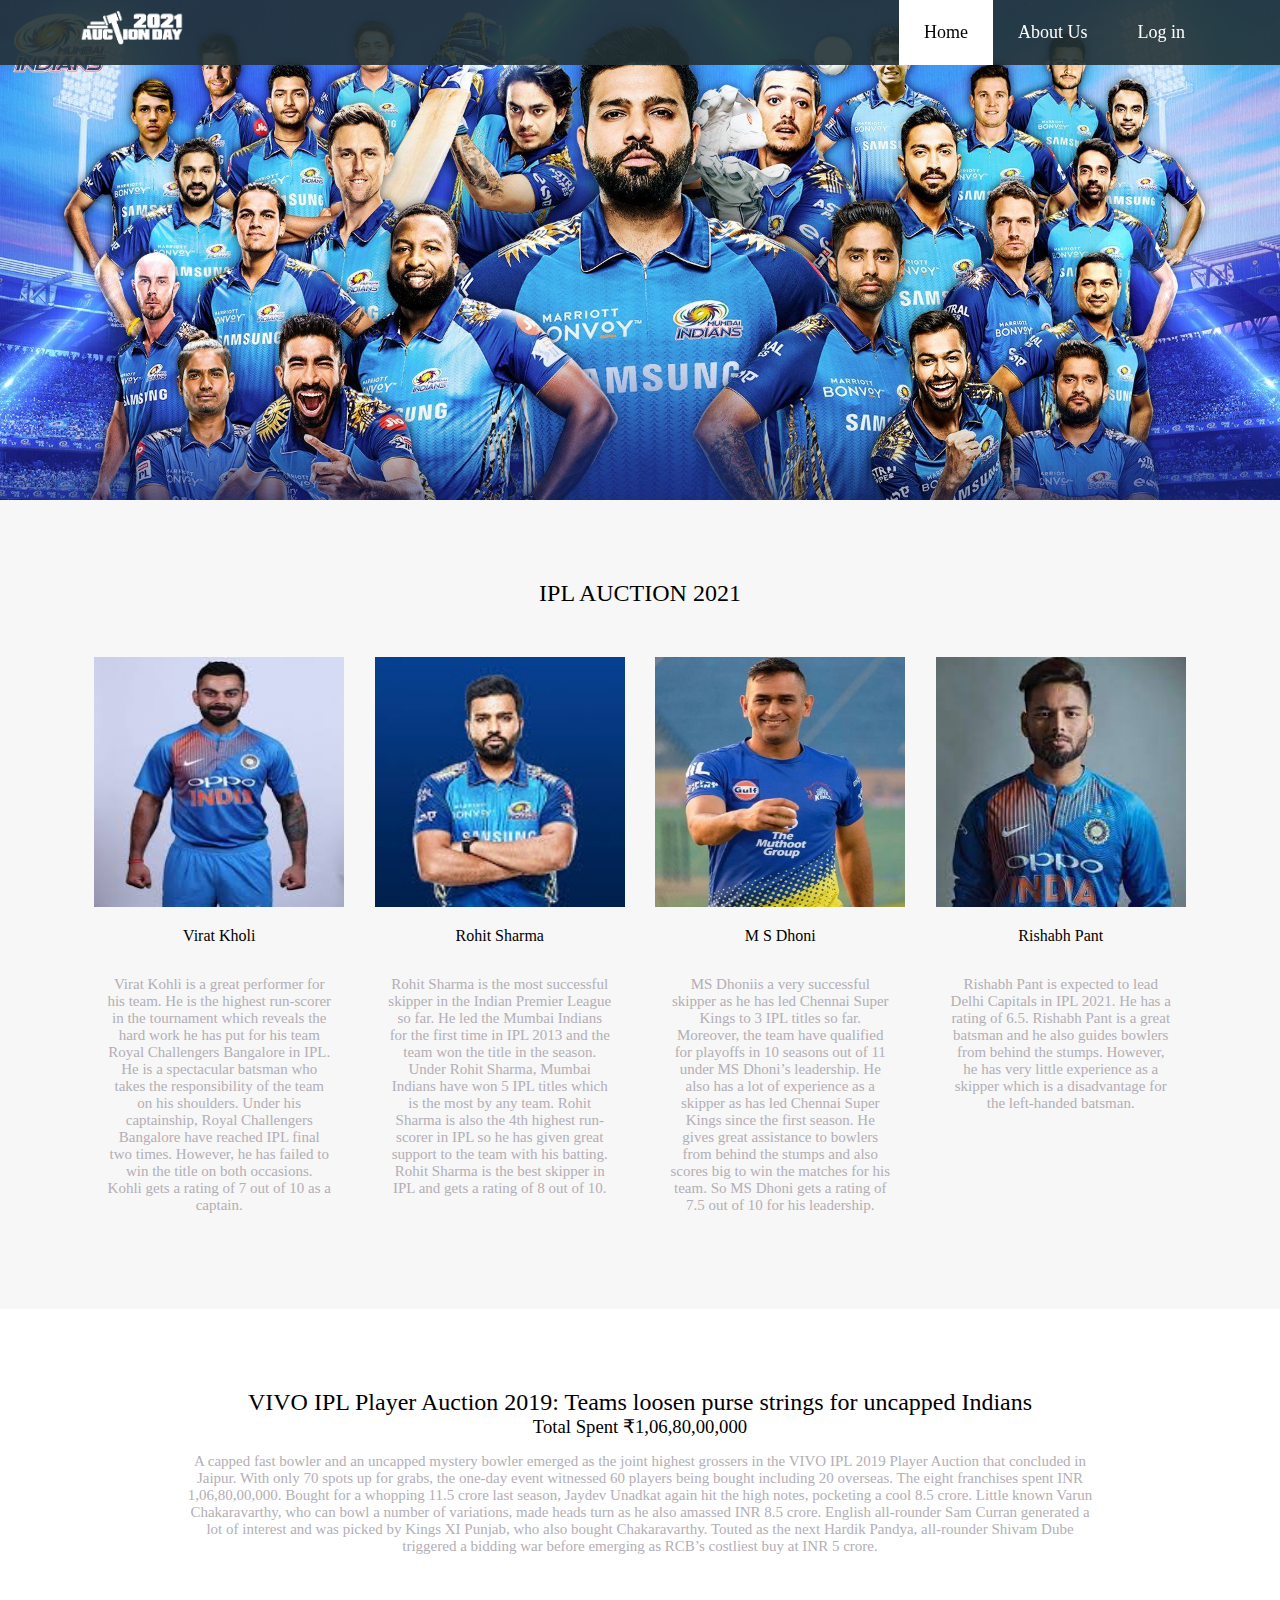
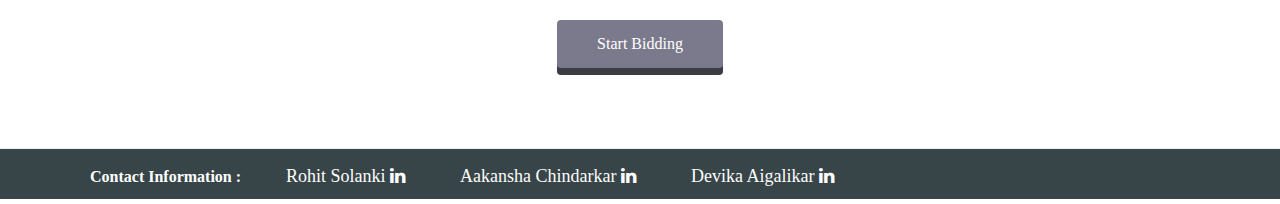
<file: index.html>
<!DOCTYPE html>
<html>
  <head>
    <meta charset="utf-8">
    <meta name="viewport" content="width=device-width, initial-scale=1.0">
    <title>IPL Auction</title>
    <link rel="stylesheet" href="stylesheet.css">
    <link rel="stylesheet" href="responsive.css">
    <link rel="stylesheet" href="https://maxcdn.bootstrapcdn.com/font-awesome/4.5.0/css/font-awesome.min.css">
  </head>
  <body>
    <header>
      <div class="container">
        <div class="header-left">
          <img class="logo" src="ipl.png">
        </div>
        <!-- Add a menu icon here -->
        <span class="fa fa-bars menu-icon"></span>
        <div class="header-right">
		  <a class="selected">Home</a>
          <a href="AboutUs.html" class="notselected">About Us</a>
          <a href="loginpage.html" class="notselected">Log in</a>
        </div>
      </div>
    </header>
    <div class="top-wrapper">
      <div class="container">
        <!--<h1>IPL AUCTION 2021</h1>
        <h1>LEARN TO BE CREATIVE.</h1>
        <p>The full list of players sold and unsold at the 2021 IPL player auction in Chennai. </p>
        <p>(Conversion rates as follows: USD 1 = INR 73 approx; INR 50 lakh = USD 68,000 approx; INR 1 crore = USD 137,000 approx; INR 10 crore = USD 1,370,000 approx)</p>
         <div class="btn-wrapper">
          <a href="#" class="btn signup">Sign up </a>-->
         <!-- <p>or</p>
          <a href="#" class="btn facebook"><span class="fa fa-facebook"></span>Sign up with Facebook</a>
          <a href="#" class="btn twitter"><span class="fa fa-twitter"></span>Sign up with Twitter</a> -->
        </div> 
      </div>
    </div>
    <div class="lesson-wrapper">
      <div class="container">
        <div class="heading">
          <h2>IPL AUCTION 2021</h2>
        </div>
        <div class="lessons">
          <div class="lesson">
            <div class="lesson-icon">
              <img class="playerimage"src="virat.png">
              
            </div>
			<p>Virat Kholi</p>
            <p class="text-contents">Virat Kohli is a great performer for his team. He is the highest run-scorer in the tournament which reveals the hard work he has put for his team Royal Challengers Bangalore in IPL. He is a spectacular batsman who takes the responsibility of the team on his shoulders. Under his captainship, Royal Challengers Bangalore have reached IPL final two times. However, he has failed to win the title on both occasions. Kohli gets a rating of 7 out of 10 as a captain.</p>
          </div>
          <div class="lesson">
            <div class="lesson-icon">
              <img class="playerimage"src="rohit.png">
             
            </div>
			 <p>Rohit Sharma</p>
            <p class="text-contents">Rohit Sharma is the most successful skipper in the Indian Premier League so far. He led the Mumbai Indians for the first time in IPL 2013 and the team won the title in the season. Under Rohit Sharma, Mumbai Indians have won 5 IPL titles which is the most by any team. Rohit Sharma is also the 4th highest run-scorer in IPL so he has given great support to the team with his batting. Rohit Sharma is the best skipper in IPL and gets a rating of 8 out of 10.</p>
          </div>
          <div class="lesson">
            <div class="lesson-icon">
              <img class="playerimage" src="ms.png">
             
            </div>
			 <p>M S Dhoni</p>
            <p class="text-contents">MS Dhoniis a very successful skipper as he has led Chennai Super Kings to 3 IPL titles so far. Moreover, the team have qualified for playoffs in 10 seasons out of 11 under MS Dhoni’s leadership. He also has a lot of experience as a skipper as has led Chennai Super Kings since the first season.

He gives great assistance to bowlers from behind the stumps and also scores big to win the matches for his team. So MS Dhoni gets a rating of 7.5 out of 10 for his leadership.</p>
          </div>
          <div class="lesson">
            <div class="lesson-icon">
              <img class="playerimage" src="rishabh.png">
              
            </div>
			<p>Rishabh Pant</p>
            <p class="text-contents">Rishabh Pant is expected to lead Delhi Capitals in IPL 2021. He has a rating of 6.5. Rishabh Pant is a great batsman and he also guides bowlers from behind the stumps. However, he has very little experience as a skipper which is a disadvantage for the left-handed batsman.</p>
          </div>
          <div class="clear"></div>
        </div>
      </div>
    </div>
    <div class="message-wrapper">
      <div class="container">
        <div class="heading">
          <h2>VIVO IPL Player Auction 2019: Teams loosen purse strings for uncapped Indians</h2>
          <h3>Total Spent ₹1,06,80,00,000</h3> 
		  <p class="text-contents">A capped fast bowler and an uncapped mystery bowler emerged as the joint highest grossers in the VIVO IPL 2019 Player Auction that concluded in Jaipur.
									With only 70 spots up for grabs, the one-day event witnessed 60 players being bought including 20 overseas. The eight franchises spent INR 1,06,80,00,000.
									Bought for a whopping 11.5 crore last season, Jaydev Unadkat again hit the high notes, pocketing a cool 8.5 crore. Little known Varun Chakaravarthy, who can bowl a number of variations, made heads turn as he also amassed INR 8.5 crore.
									English all-rounder Sam Curran generated a lot of interest and was picked by Kings XI Punjab, who also bought Chakaravarthy. Touted as the next Hardik Pandya, all-rounder Shivam Dube triggered a bidding war before emerging as RCB’s costliest buy at INR 5 crore. </p>
        </div> 
        <span class="btn message"><a href="loginpage.html" style="text-decoration:none;color:white;">Start Bidding</a></span>
      </div>
    </div>
    <footer>
      <div class="container">
        <!-- <img src="ipl.png"> -->
        <div class="footer-left"> 
			<h4>Contact Information : </h4>
		</div>
		<div class="footer-right">
          <a href="https://www.linkedin.com/in/rohit-solanki/">Rohit Solanki    <i class="fa fa-linkedin"></i></a> 
          <a href="https://www.linkedin.com/in/aakansha-chindarkar-0a9b91177/">Aakansha Chindarkar    <i class="fa fa-linkedin"></i></a>
          <a href="https://www.linkedin.com/in/devika-aigalikar-95b181199/" class="login">Devika Aigalikar   <i class="fa fa-linkedin"></i></a> 
        </div>
		
      </div>
    </footer>
  </body>
</html>
</file>
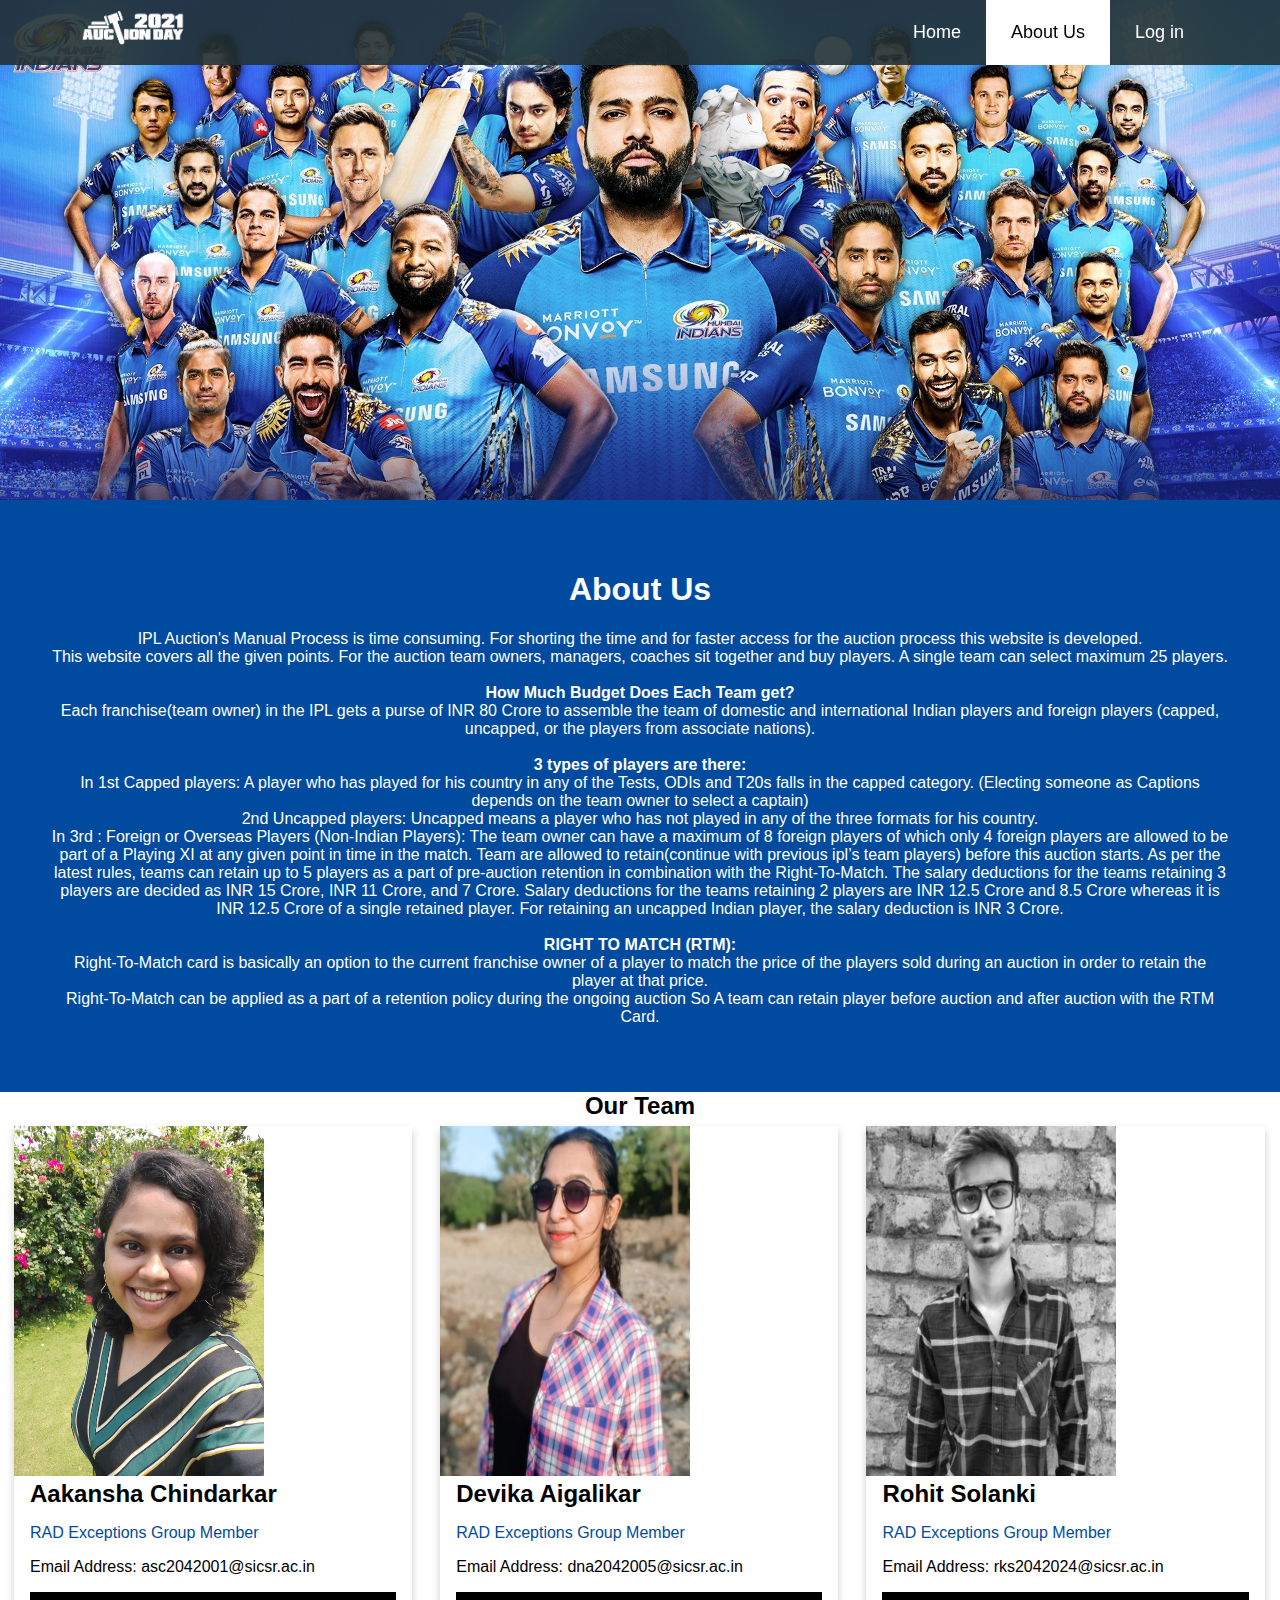
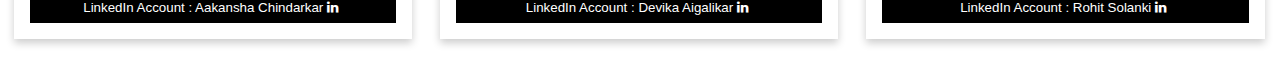
<file: AboutUs.html>
<!DOCTYPE html>
<html>
  <head>
    <meta charset="utf-8">
    <meta name="viewport" content="width=device-width, initial-scale=1.0">
    <title>IPL Auction</title>
    <link rel="stylesheet" href="stylesheet.css">
    <link rel="stylesheet" href="responsive.css">
	 <link rel="stylesheet" href="https://maxcdn.bootstrapcdn.com/font-awesome/4.5.0/css/font-awesome.min.css">
	<meta name="viewport" content="width=device-width, initial-scale=1">
<style>
body {
  font-family: Arial, Helvetica, sans-serif;
  margin: 0;
}

html {
  box-sizing: border-box;
}

*, *:before, *:after {
  box-sizing: inherit;
}

.column {
  float: left;
  width: 33.3%;
  margin-bottom: 16px;
  padding: 0 8px;
}

.card {
  box-shadow: 0 4px 8px 0 rgba(0, 0, 0, 0.2);
  margin: 6px;
}

.about-section {
  padding: 50px;
  text-align: center;
  background-color: #004BA0;
  color: white;
}

.container {
  padding: 0 16px;
}

.container::after, .row::after {
  content: "";
  clear: both;
  display: table;
}

.title {
  color: #004BA0;
}

.button {
  border: none;
  outline: 0;
  display: inline-block;
  padding: 8px;
  color: white;
  background-color: #000;
  text-align: center;
  cursor: pointer;
  width: 100%;
}

.button:hover {
  background-color: #555;
}
.pimg { 
	align:center;
	height:350px;
	width:250px;
}
@media screen and (max-width: 650px) {
  .column {
    width: 100%;
    display: block;
  }
}
</style>
  </head>
  <body>
    <header>
      <div class="container">
        <div class="header-left">
          <img class="logo" src="ipl.png">
        </div>
        <!-- Add a menu icon here -->
        <span class="fa fa-bars menu-icon"></span>
        <div class="header-right">
		  <a href="index.html" class="notselected">Home</a>
          <a class="selected">About Us</a>
          <a href="loginpage.html" class="notselected">Log in</a>
        </div>
      </div>
    </header>
	 <div class="top-wrapper">
      <div class="container">
        
        </div> 
      </div>
    </div>
	<div class="about-section">
  <h1>About Us</h1>
  <p>IPL Auction's Manual Process is time consuming. For shorting the time and for faster access for the auction process this website is developed.
<br/>This website covers all the given points. For the auction team owners, managers, coaches sit together and buy players.
A single team can select maximum 25 players.
<br/><br/><b>How Much Budget Does Each Team get?</b>
<br/>Each franchise(team owner) in the IPL gets a purse of INR 80 Crore to assemble the team of domestic and international Indian players and foreign players (capped, uncapped, or the players from associate nations).
<br/><br/><b>3 types of players are there:</b>
<br/>In 1st Capped players:
A player who has played for his country in any of the Tests, ODIs and T20s falls in the capped category.
(Electing someone as Captions depends on the team owner to select a captain)
 <br/>2nd Uncapped players:
 Uncapped means a player who has not played in any of the three formats for his country.
<br/>In 3rd : Foreign or Overseas Players (Non-Indian Players): The team owner can have a maximum of 8 foreign players of which only 4 foreign players are allowed to be part of a Playing XI at any given point in time in the match.
Team are allowed to retain(continue with previous ipl’s team players) before this auction starts. As per the latest rules, teams can retain up to 5 players as a part of pre-auction retention in combination with the Right-To-Match.
The salary deductions for the teams retaining 3 players are decided as INR 15 Crore, INR 11 Crore, and 7 Crore. Salary deductions for the teams retaining 2 players are INR 12.5 Crore and 8.5 Crore whereas it is INR 12.5 Crore of a single retained player. For retaining an uncapped Indian player, the salary deduction is INR 3 Crore.
<br/><br/><b>RIGHT TO MATCH (RTM):</b>
<br>Right-To-Match card is basically an option to the current franchise owner of a player to match the price of the players sold during an auction in order to retain the player at that price.
<br>Right-To-Match can be applied as a part of a retention policy during the ongoing auction
So A team can retain player before auction and after auction with the RTM Card.
</p>
 
</div>

<h2 style="text-align:center">Our Team</h2>
<div class="row">
  <div class="column">
    <div class="card">
      <img class="pimg" src="aakansha.jpeg"  alt="Aakansha" margin-left:10px;">
      <div class="container">
        <h2>Aakansha Chindarkar</h2>
        <p class="title">RAD Exceptions Group Member</p>
        <p>Email Address: asc2042001@sicsr.ac.in</p>
        <p><button class="button"> <a href="https://www.linkedin.com/in/aakansha-chindarkar-0a9b91177/" style="color:white;text-decoration:none;"> LinkedIn Account : Aakansha Chindarkar    <i  style="color:white;text-decoration:none;" class="fa fa-linkedin"></i></a></button></p>
      </div>
    </div>
  </div>

  <div class="column">
    <div class="card">
      <img class="pimg" src="devika.PNG" alt="Devika" >
      <div class="container">
        <h2>Devika Aigalikar</h2>
        <p class="title">RAD Exceptions Group Member</p>
        <p>Email Address: dna2042005@sicsr.ac.in</p>
        <p><button class="button"><a href="https://www.linkedin.com/in/devika-aigalikar-95b181199/" style="color:white;text-decoration:none;">LinkedIn Account : Devika Aigalikar   <i  style="color:white;text-decoration:none;" class="fa fa-linkedin"></i></a> </button></p>
      </div>
    </div>
  </div>
  
  <div class="column">
    <div class="card">
      <img class="pimg" src="rohitsolanki.PNG" alt="Rohit" >
      <div class="container">
        <h2>Rohit Solanki</h2>
        <p class="title">RAD Exceptions Group Member</p>
        <p>Email Address: rks2042024@sicsr.ac.in</p>
        <p><button class="button"><a href="https://www.linkedin.com/in/rohit-solanki/" style="color:white;text-decoration:none;">LinkedIn Account : Rohit Solanki    <i style="color:white;text-decoration:none;" class="fa fa-linkedin"></i></a> </button></p>
      </div>
    </div>
  </div>
</div>
  </body>
</html>
</file>
<file: stylesheet.css>
/* Write your code at the bottom */

* {
  box-sizing: border-box;
}

html, body,
ul, ol, li, h2, h3, h4, h5, h6,div {
  margin: 0;
  padding: 0; 
  color:black;
	
}
h1 p { 
background-color: #EDEDF1; 
color:solidblack;
}

body {
  font-family: "Lucida Grande";
}

a {
  text-decoration: none;
}

.clear {
  clear: left;
}

.container {
  max-width: 1170px;
  padding: 0 15px;
  margin: 0 auto;
}

.top-wrapper {
  padding: 400px 0 100px 0;
  background-image: url(ipl.jpg);
  background-size: cover;
  color: white;
  text-align: center;
}

.top-wrapper h1 {
  opacity: 0.7;
  font-size: 45px;
  letter-spacing: 5px;
  margin-bottom: 10px;
}

.top-wrapper p {
  opacity: 0.7;
  margin-bottom: 3px;
}

.btn-wrapper {
  text-align: bottom;
  margin: 10px 0;
}

.btn-wrapper p {
  margin: 10px ;
}

.signup {
  background-color: #239b76;
}

.facebook {
  background-color: #3b5998;
  margin-right: 10px;
}

.twitter {
  background-color: #55acee;
}

.btn {
  padding: 12px 24px;
  color: white;
  display: inline-block;
  opacity: 0.8;
  border-radius: 4px;
  text-align: center;
}

.btn:hover {
  opacity: 1;
}

.fa {
  margin-right: 5px;
}

header {
  height: 65px;
  width: 100%;
  background-color: rgba(34, 49, 52, 0.9);
  position :fixed;
  top: 0;
  z-index: 10;
}

.logo {
  width: 124px;
 
  padding-bottom:10px;
  padding-left:10px;
  padding-right:10px;
  padding-top:10px;
  
}

.header-left {
  float: left;
}

.header-right {
  float: right;
  float: right;
    margin-left: 100px;
    font-size: large;
}

.header-right a {
  line-height: 65px;
  padding: 0 25px;

}
.selected{
  float: left;
  padding: 13px 20px;
  margin-right: auto;
  display: block;
  color:black;
  transition: all 0.3s;
  background-color: #fff;
}
.notselected{
  float: left;
  padding: 23px 15px;
  color: white;
  display: block;
  margin-right: auto;
  transition: all 0.5s;
  display: block;
}

.notselected:hover {
  background-color: rgba(255, 255, 255, 0.3);
}

.lesson-wrapper {
  padding-bottom: 80px;
  padding-left: 5%;
  padding-right: 5%;
  background-color: #f7f7f7;
  text-align: center;
}

.heading {
  padding-top: 80px;
  padding-bottom: 50px;
  color: #5f5d60;
}

.heading h2 {
  font-weight: normal;
}

.lesson {
  float: left;
  width: 25%;
}

.lesson-icon {
  position: relative;
  hight:80%;
}

.lesson-icon p {
  position: absolute;
  top: 44%;
  width: 80%;
  color: black;
}

.text-contents {
  width: 80%;
  display: inline-block;
  margin-top: 15px;
  font-size: 15px;
  color: #b3aeb5;
  font-style: bold;
}
.playerimage {
	height:250px; 
	width:250px;
}

.heading h3 {
  font-weight: normal;
}

.message-wrapper {
  border-bottom: 1px solid #eee;
  padding-bottom: 80px;
  text-align: center;
}

.message {
  padding: 15px 40px;
  background-color: #5A5A70;
  font-style: bold;
  cursor: pointer;
  box-shadow: 0 7px #0C0C15 ;
}

.message:active {
  position: relative;
  top: 7px;
  box-shadow: none;
}
footer{
  background-color: rgba(34, 49, 52, 0.9);
  color: #fff;
  height: 50px;
  text-align: left;
  width: 100%;
}
.footer-left{
  float: left;
  margin-right: 10px;
  margin-left: 10px;
  color: white;
  display: block;
  text-align: center;
  padding :0 0 0 0;	
  line-height: 25px;
}
.footer-left h4{
  float: left;
  display: block;
  margin-right: 10px;
  margin-left: 10px;
  padding-top: 15px;
  line-height: 25px;
  color: white;
}
.footer-right{
  float: left;
}
.footer-right a{
  float: left;
  margin-right: 10px;
  margin-left: 10px;
  display: block;
  color:#fdfdfd;
  font-style: bold;
  font-size:large;
  transition: all 0.5s;
  padding :0 0 0 0;	
  line-height: 25px;
  
}
.footer-right a:hover{
  background-color: rgba(255, 255, 255, 0.3);
}



/*footer {
  padding-top: 30px;
  padding-bottom: 20px;
  background-color: rgba(34, 49, 52, 0.9);
 
}
.footer-left{
  float: left;
}
.footer-right{
  float: right;
}*/

.footer-right{
  float: left;
}
.footer-right a{
  float: left;
  padding: 15px 15px;
  margin-right: 10px;
  margin-left: 10px;
  display: block;
  color:#fdfdfd;
  font-style: bold;
  font-size:large;
}
.footer-right a:hover{
  background-color:rgb(255, 255, 255);
  color:#000000b0;
}
/* Write your code below */
span.menu-icon {
  color: white;
  float: right;
  font-size: 25px;
  padding: 21px 0;
  display: none;
}
</file>
<file: responsive.css>
/* For Tablets */
@media all and (max-width: 1000px) {
  
}

/* For Smartphones */
@media all and (max-width: 670px) {
  .header-right {
    display: none;
  }
  
  span.menu-icon {
    display: block;
  }
}
</file>
